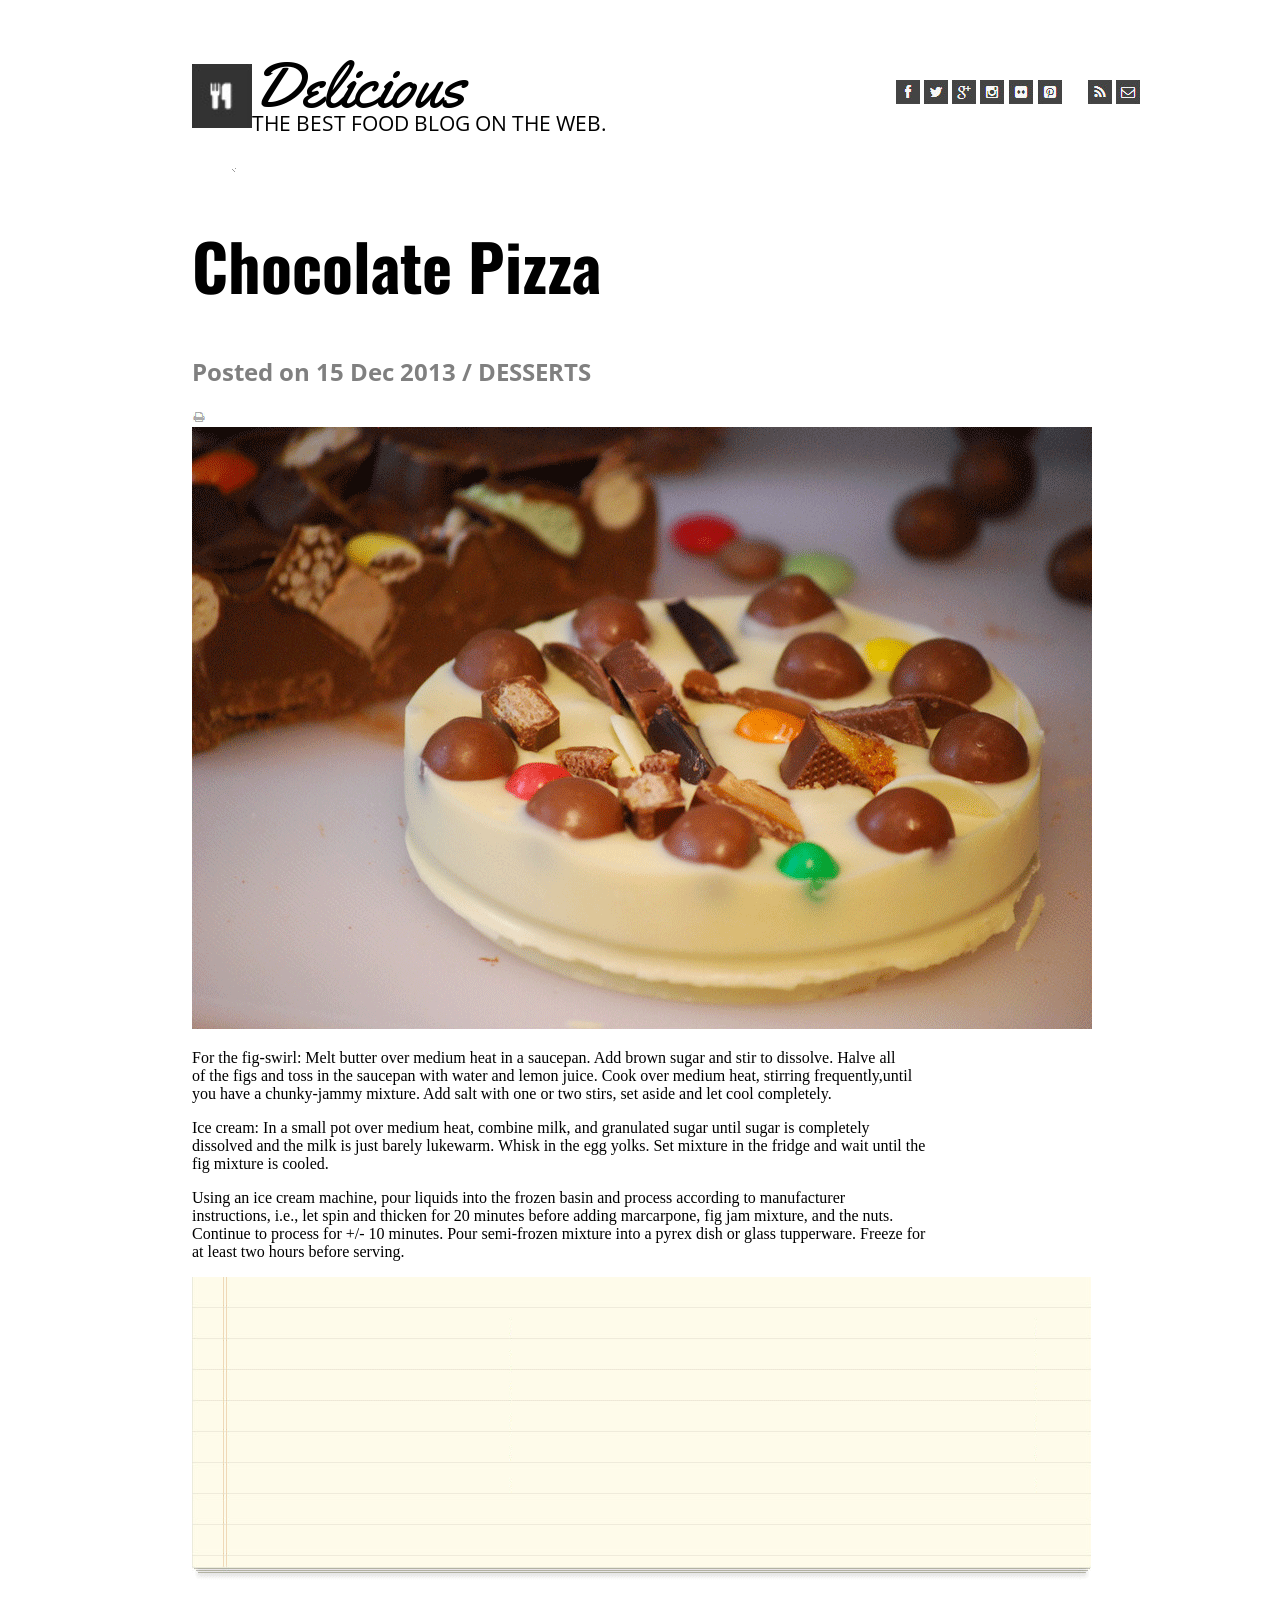
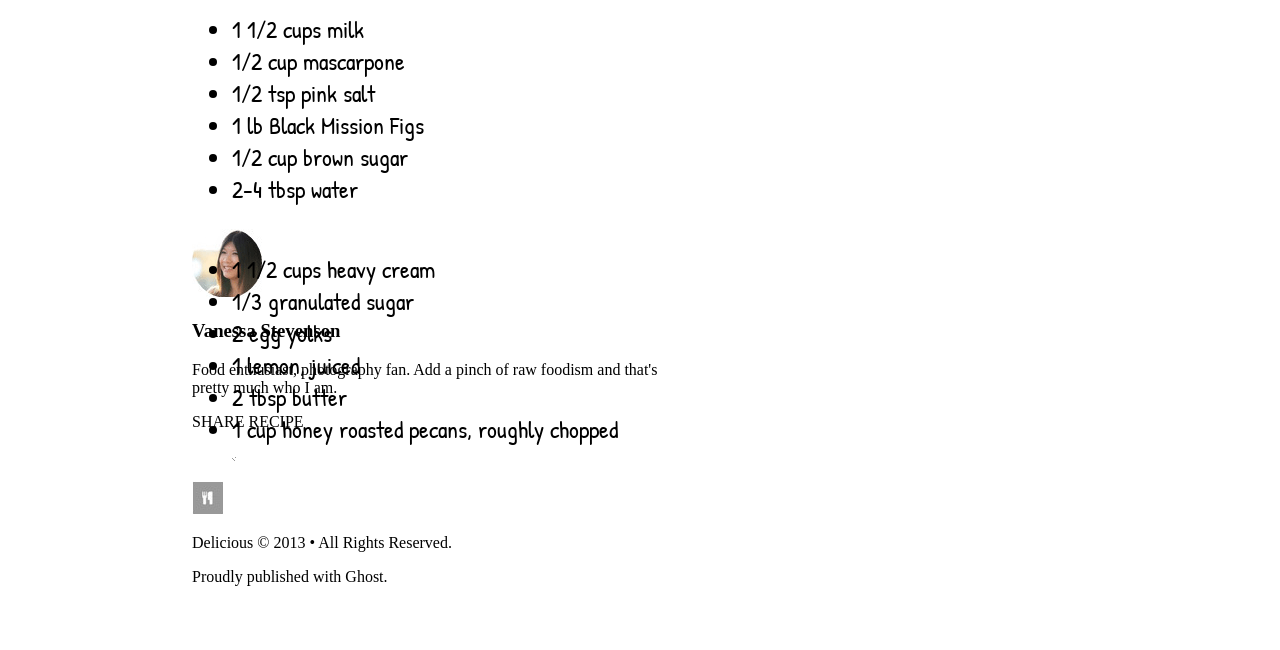
<file: chocolate-pizza/index.html>
<!DOCTYPE html>
<html lang="en">
<head>
    <meta charset="UTF-8">
    <meta name="viewport" content="width=device-width, initial-scale=1.0">
    <meta http-equiv="X-UA-Compatible" content="ie=edge">
    <link href="https://fonts.googleapis.com/css?family=Yellowtail&display=swap" rel="stylesheet">
    <link href="https://fonts.googleapis.com/css?family=Open+Sans+Condensed:300&display=swap" rel="stylesheet">
    <link href="https://fonts.googleapis.com/css?family=Oswald:700&display=swap" rel="stylesheet">
    <link href="https://fonts.googleapis.com/css?family=Patrick+Hand&display=swap" rel="stylesheet">
    <title>Chocolate Pizza</title>
    <link rel="stylesheet" href="css/style.css">
</head>
<body>
    <header>
        <nav>
            <div id="nav1">
                <img id="logo" src="img/logo.png" alt="logo">
                <p id="logocursive">Delicious</p>
                <p id="logofoot">THE BEST FOOD BLOG ON THE WEB.</p>
            </div>
            <div id="nav2">
                <img src="img/fb-icon.png" alt="Facebook">
                <img src="img/twit-icon.png" alt="Twitter">
                <img src="img/gp-icon.png" alt="Google Plus">
                <img src="img/insta-icon.png" alt="Instagram">
                <img src="img/flic-icon.png" alt="Flic">
                <img src="img/pint-icon.png" alt="Pintrest">
            </div>
            <div id="nav3">
                <img src="img/rss-icon.png" alt="Newsfeed">
                <img src="img/mail-icon.png" alt="Email">
            </divid="nav1">
        </nav>
    </header>
    <!-- Java Script -->
    <figure id="horizontalLine">
        <img src="img/hr-img.png" alt="horizontal rule">
    </figure>
    <main>
        <h1><strong>Chocolate Pizza</strong></h1>
            <!-- Java Script -->
        <h2 id="date">Posted on 15 Dec 2013  / DESSERTS</h2>
        <img src="img/print-icon.png" alt="Print">
        <img src="img/choco-pizza.png" alt="choco-pizza">
        <section>
            <p>For the fig-swirl: Melt butter over medium heat in a saucepan. Add brown sugar and stir to dissolve. Halve all<br>
            of the figs and toss in the saucepan with water and lemon juice. Cook over medium heat, stirring frequently,until <br>
        you have a chunky-jammy mixture. Add salt with one or two stirs, set aside and let cool completely.</p>
            <p>Ice cream: In a small pot over medium heat, combine milk, and granulated sugar until sugar is completely <br>
            dissolved and the milk is just barely lukewarm. Whisk in the egg yolks. Set mixture in the fridge and wait until the<br>
        fig mixture is cooled.</p>
            <p>Using an ice cream machine, pour liquids into the frozen basin and process according to manufacturer<br>
            instructions, i.e., let spin and thicken for 20 minutes before adding marcarpone, fig jam mixture, and the nuts.<br>
        Continue to process for +/- 10 minutes. Pour semi-frozen mixture into a pyrex dish or glass tupperware. Freeze for<br>
    at least two hours before serving. </p>
        </section>
        <div id="instructions">
            <img src="img/list-bg.png" alt="list-bg">
                <ul id="steps1">
                    <li>1 1/2 cups milk</li>
                    <li>1/2 cup mascarpone</li>
                    <li>1/2 tsp pink salt</li>
                    <li>1 lb Black Mission Figs</li>
                    <li>1/2  cup brown sugar</li>
                    <li>2-4 tbsp water</li>
                </ul>
                <ul id="steps2">
                    <li>1 1/2 cups heavy cream</li>
                    <li>1/3 granulated sugar</li>
                    <li>2 egg yolks</li>
                    <li>1 lemon, juiced</li>
                    <li>2 tbsp butter</li>
                    <li>1 cup honey roasted pecans, roughly chopped</li>
                </ul>
        </div>
        <aside>
            <img src="img/van-pic.png" alt="van-pic">
            <h3>Vanessa Stevenson</h3>
            <p>Food enthusiast, photography fan. Add a pinch of raw foodism and that's <br>pretty much who I am.</p>
            <a>SHARE RECIPE</a>
        </aside>
    </main>
        <!-- Java Script -->
    <figure id="horizontalLine">
        <img src="img/hr-img.png" alt="horizontal rule">
    </figure>
    <footer>
        <img src="img/small-logo.png" alt="small-logo">
        <p>Delicious &copy; 2013 • All Rights Reserved.</p>
        <p>Proudly published with Ghost.</p>
    </footer>
</body>
</html>
</file>
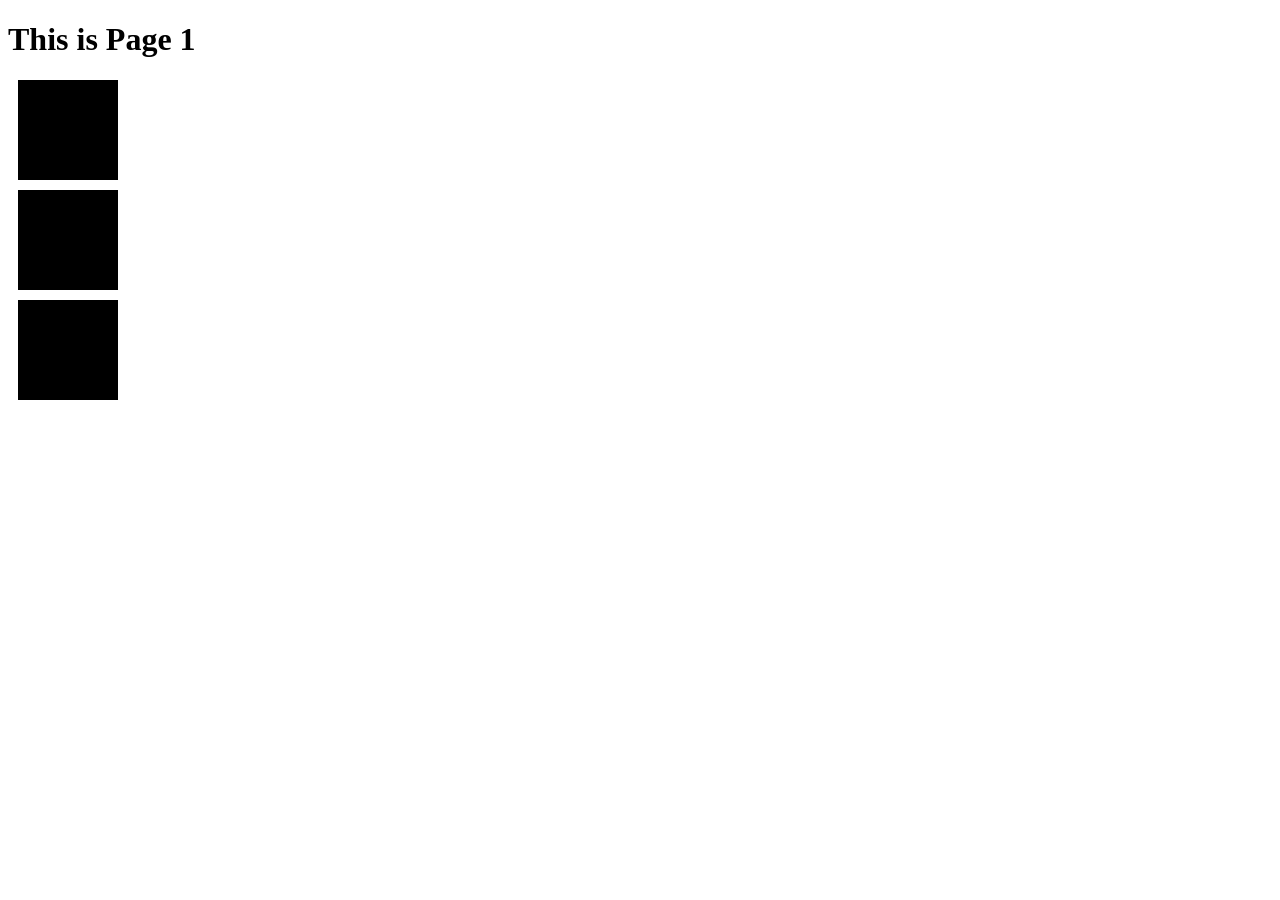
<file: class-14/demo/index.html>
<!DOCTYPE html>
<html lang="en">

<head>
  <meta charset="UTF-8">
  <meta name="viewport" content="width=device-width, initial-scale=1.0">
  <meta http-equiv="X-UA-Compatible" content="ie=edge">
  <link rel="stylesheet" href="styles.css">
  <title>Document</title>
</head>

<body>
  <h1>This is Page 1</h1>
  <div id="box1"></div>
  <div id="box2"></div>
  <div id="box3"></div>
  <script src="app.js"></script>
</body>

</html>
</file>
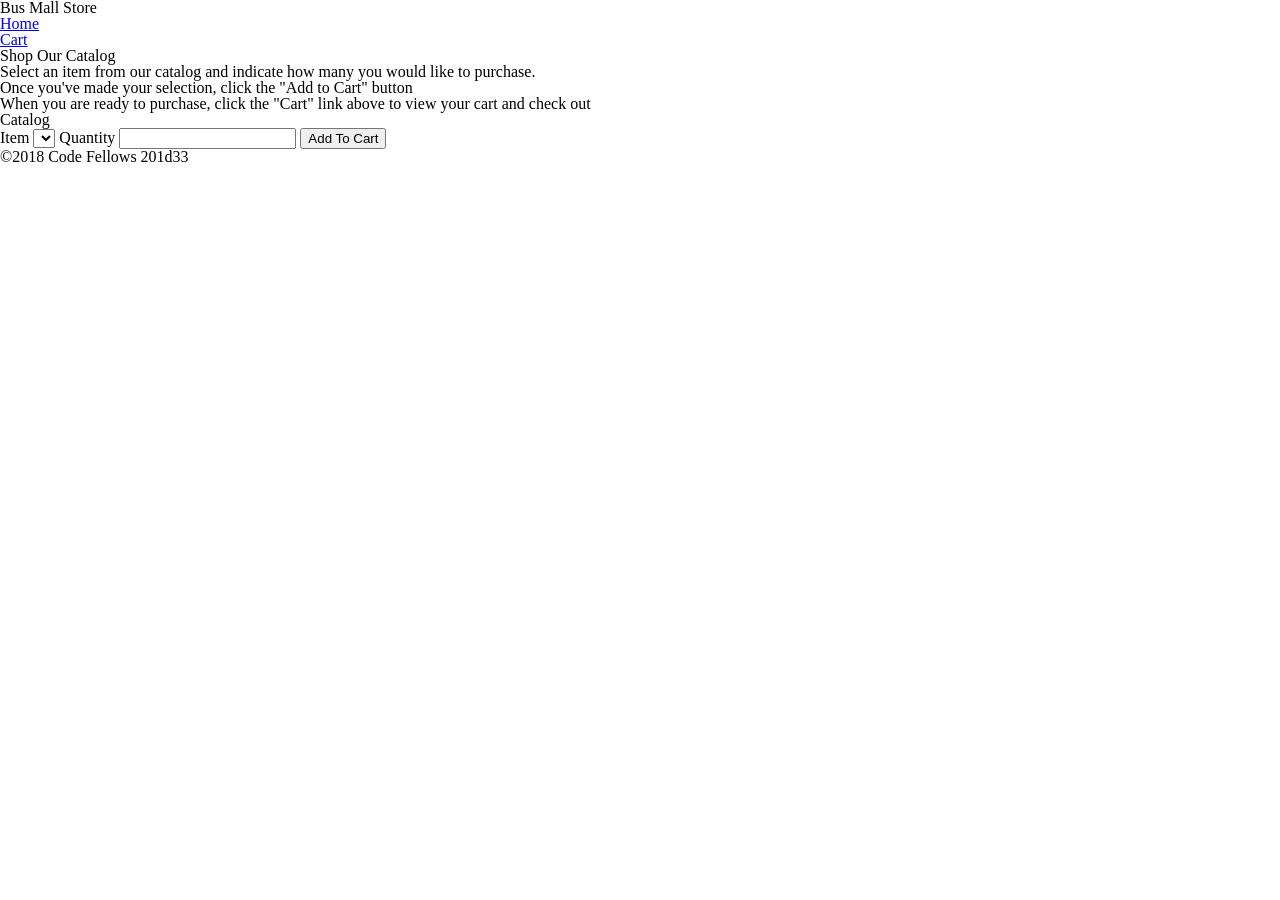
<file: class-14/starter-code/index.html>
<!DOCTYPE html>
<html>

  <head>
    <title>Bus Mall Store</title>
    <link rel="stylesheet" href="css/reset.css" />
    <link rel="stylesheet" href="css/style.css" />
  </head>

  <body>

    <header>
      <h1>Bus Mall Store</h1>
      <nav>
        <ul>
          <li><a href="index.html">Home</a></li>
          <li><a href="cart.html">Cart</a><span id="itemCount"></span></li>
        </ul>
      </nav>
    </header>

    <main>

      <section class="deck col-1">
        <div class="card">
          <header>
            <h1>Shop Our Catalog</h1>
          </header>
          <div class="copy">
            <ol>
              <li>Select an item from our catalog and indicate how many you would like to purchase.</li>
              <li>Once you've made your selection, click the "Add to Cart" button</li>
              <li>When you are ready to purchase, click the "Cart" link above to view your cart and check out</li>
            </ol>
          </div>
        </div>
      </section>

      <section class="deck col-2">
        <div class="card">
          <div class="copy">
            <form id="catalog">
              <fieldset>
                <legend>Catalog</legend>
                <label>
                  <span>Item</span>
                  <select id="items"></select>
                </label>
                <label>
                  <span>Quantity</span>
                  <input id="quantity" type="number" />
                </label>
                <input type="submit" value="Add To Cart" />
              </fieldset>
            </form>
          </div>
        </div>
        <div class="card" id="cartContents"></div>
      </section>

    </main>

    <footer>
      <p>&copy;2018 Code Fellows 201d33</p>
    </footer>

    <script src='js/app.js'></script>
    <script src='js/catalog.js'></script>
  </body>

</html>
</file>
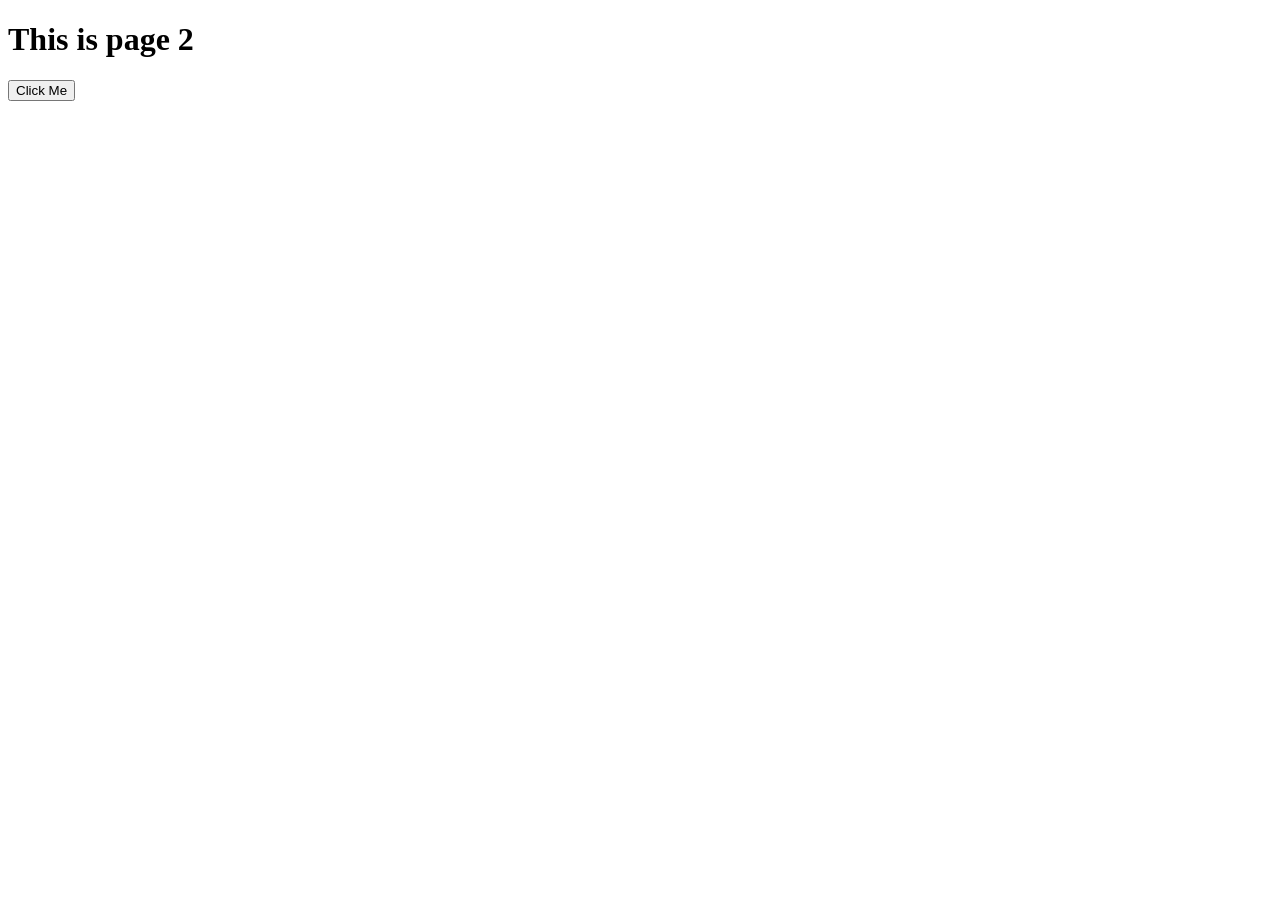
<file: class-14/demo/page2.html>
<!DOCTYPE html>
<html lang="en">

<head>
  <meta charset="UTF-8">
  <meta name="viewport" content="width=device-width, initial-scale=1.0">
  <meta http-equiv="X-UA-Compatible" content="ie=edge">
  <title>Document</title>
</head>

<body>
  <h1>This is page 2</h1>
  <button id="clickable">Click Me</button>
  <script src="app.js"></script>
  <script src="page2.js"></script>
</body>

</html>
</file>
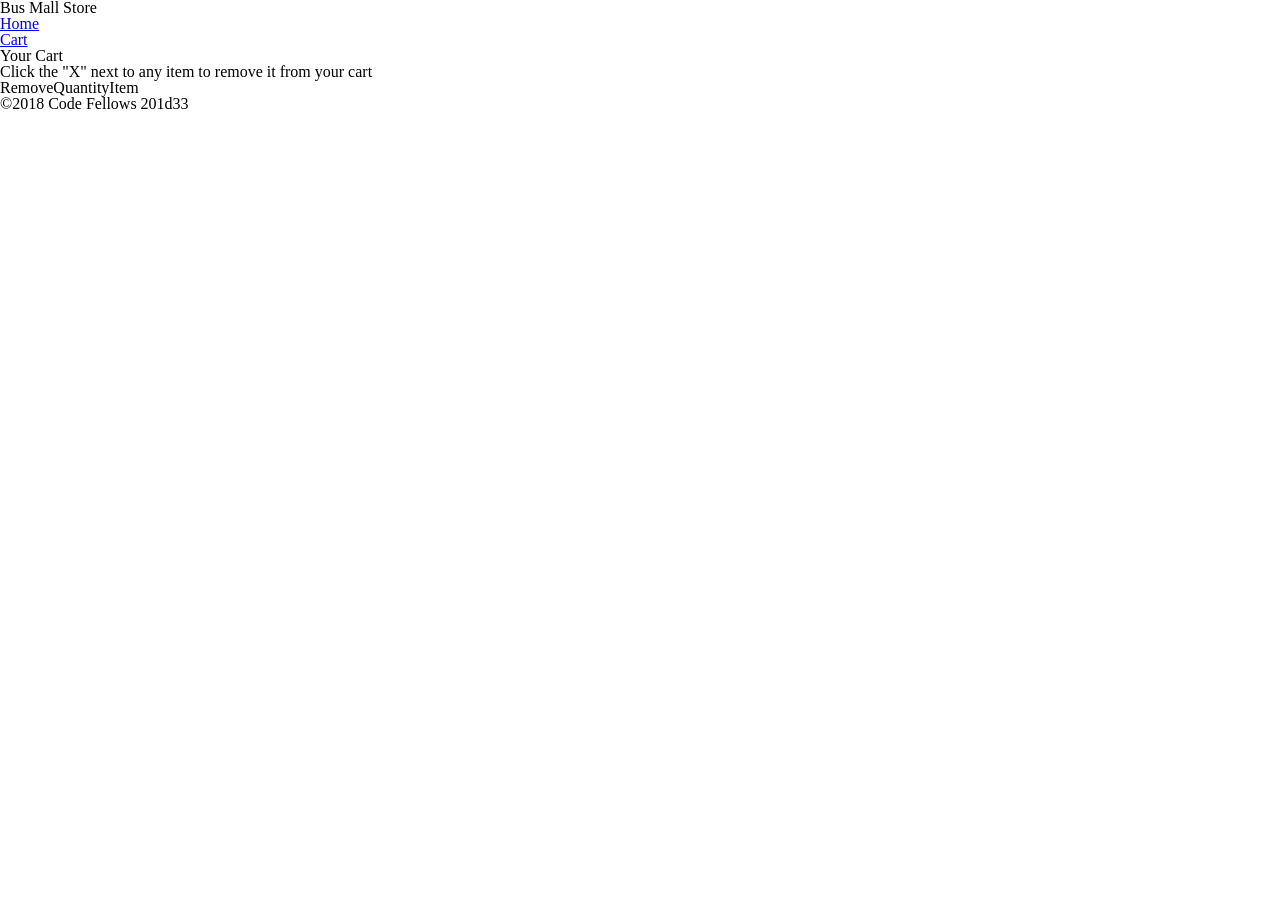
<file: class-14/starter-code/cart.html>
<!DOCTYPE html>
<html>

  <head>
    <title>Bus Mall Store</title>
    <link rel="stylesheet" href="css/reset.css" />
    <link rel="stylesheet" href="css/style.css" />
  </head>
  
  <body>
  
    <header>
        <h1>Bus Mall Store</h1>
        <nav>
            <ul>
                <li><a href="index.html">Home</a></li>
                <li><a href="cart.html">Cart</a><span id="itemCount"></span></li>
            </ul>
        </nav>
    </header>

    <main>

      <section class="deck col-1">
        <div class="card">
          <header>
            <h1>Your Cart</h1>
          </header>
          <div class="copy">
              <ol>
                <li>Click the "X" next to any item to remove it from your cart</li>
              </ol>
          </div>
        </div>
      </section>

      <section class="deck col-1">
        <div class="card">
            <table id="cart">
                <thead>
                    <tr>
                        <th>Remove</th>
                        <th>Quantity</th>
                        <th>Item</th>
                    </tr>
                </thead>
                <tbody></tbody>
                <tfoot></tfoot>
            </table>
        </div>
      </section>
        
    </main>

    <footer>
        <p>&copy;2018 Code Fellows 201d33</p>
    </footer>

    <script src='js/app.js'></script>
    <script src='js/cart.js'></script>
</body>

</html>
</file>
<file: chocolate-pizza/css/style.css>
body {
    margin-top: 5%;
    margin-bottom: 5%;
    margin-left: 15%;
    margin-right: 15%;
}

h1 {
    font-family: 'Oswald', sans-serif;
    font-size: 4em;
}
nav {
    width: 30em;
    margin-right: 60em;
    padding-right: 20;
    border: 0;
}
header {
    width: 20em;
}

#logo {
    float: left;
    height: 4em;
}
#nav1 {
}

#nav2 {
    position: absolute;
    display: block;
    margin-left: 50%;
    padding: 0px;
    margin-left: 44em;
    top: 80px;
}

#nav3 {
    position: absolute;
    display: block;
    margin-left: 50%;
    padding: 0px;
    margin-left: 56em;
    top: 80px;
}
#logocursive {
    font-family: 'Yellowtail', cursive;
    font-size: 4em;
    margin-bottom: 0;
    line-height: .7;
}

#logofoot {
    font-family: 'Open Sans Condensed', sans-serif;
    font-size: 1.3em;
    margin-top: 0;
    margin-left: 7%;
}

#date {
    font-family: 'Open Sans Condensed', sans-serif;
    color: gray;
}

#instructions {
    font-family: 'Patrick Hand', cursive;
    font-size: 1.5em;
}
#instructions {
    position: relative;
}
#steps2 {
    position: absolute;
    display: inline-block;
}
</file>
<file: class-14/demo/styles.css>
#box1, #box2, #box3 {
  width: 100px;
  height: 100px;
  margin: 10px;
  background-color: black;
  transition: 500ms;
}

#box1:hover {
  border-radius: 30px;
}

#box2:hover {
  /* transform: translateX(30px); */
  /* transform: skew(0, 360deg); */
  transform: rotate(45deg);
}

#box3 {
  animation-name: shake;
  animation-duration: 500ms;
  animation-iteration-count: 3;
}

@keyframes shake {
  0% {
    transform: translateX(0);
    border-radius: 50px;
  }
  50% {
    transform: translateX(50px);
  }
  100% {
    transform: translateX(0);
  }
}
</file>
<file: class-14/starter-code/css/style.css>
/* TODO: Make it awesome */
</file>
